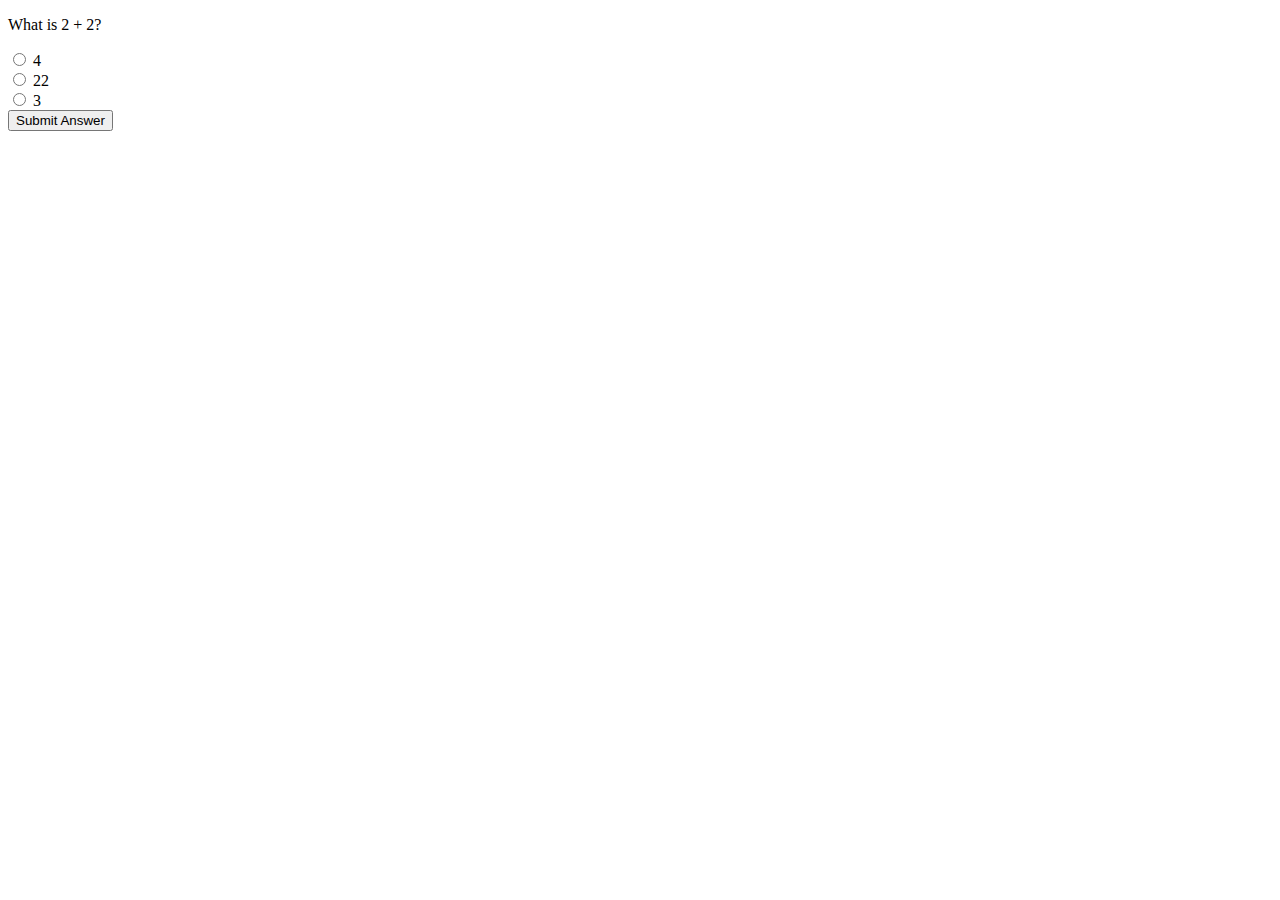
<file: index.html>
<!DOCTYPE html>
<html lang="en">
<head>
    <meta charset="UTF-8">
    <title>Simple Quiz</title>
</head>
<body>
    <div id="quiz-container">
        <p id="quiz-question">What is 2 + 2?</p>
        <div>
            <input type="radio" id="choice1" name="quiz" value="4">
            <label for="choice1">4</label><br>
            <input type="radio" id="choice2" name="quiz" value="22">
            <label for="choice2">22</label><br>
            <input type="radio" id="choice3" name="quiz" value="3">
            <label for="choice3">3</label>
        </div>
        <button id="submit-answer">Submit Answer</button>
        <p id="feedback"></p>
    </div>
    <script src="quiz.js"></script>
</body>
</html>
</file>
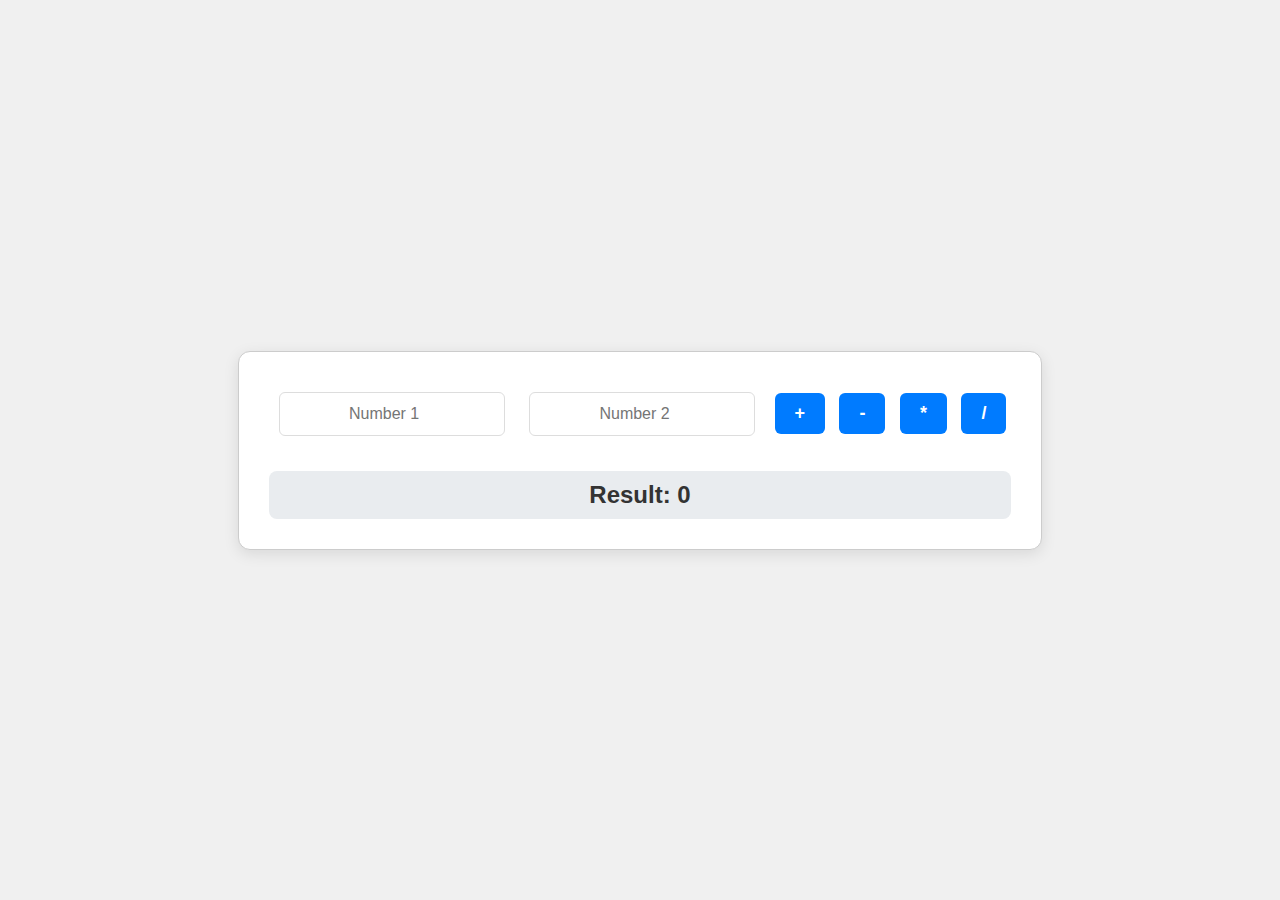
<file: calculator.html>
<!DOCTYPE html>
<html lang="en">
<head>
    <meta charset="UTF-8">
    <meta name="viewport" content="width=device-width, initial-scale=1.0">
    <title>Simple Calculator</title>
    <link rel="stylesheet" href="calculator.css">
</head>
<body>
    <div id="calculator-container">
        <!-- Input fields for the two numbers -->
        <input type="number" id="number1" placeholder="Number 1">
        <input type="number" id="number2" placeholder="Number 2">

        <!-- Buttons for arithmetic operations -->
        <button id="add">+</button>
        <button id="subtract">-</button>
        <button id="multiply">*</button>
        <button id="divide">/</button>

        <!-- Result display area -->
        <div id="result">Result: <span id="calculation-result">0</span></div>
    </div>
    <!-- Script link for functionality -->
    <script src="calculator.js"></script>
</body>
</html>
</file>
<file: calculator.css>
body {
    font-family: 'Arial', sans-serif;
    display: flex;
    justify-content: center;
    align-items: center;
    height: 100vh;
    margin: 0;
    background-color: #f0f0f0;
}

#calculator-container {
    text-align: center;
    padding: 30px;
    border: 1px solid #ccc;
    border-radius: 12px;
    background-color: #fff;
    box-shadow: 0 4px 15px rgba(0, 0, 0, 0.1);
}

input[type="number"] {
    margin: 10px;
    padding: 12px;
    width: 200px;
    font-size: 16px;
    border: 1px solid #ddd;
    border-radius: 6px;
    text-align: center;
    transition: border-color 0.3s;
}

input[type="number"]:focus {
    border-color: #007bff;
    outline: none;
}

button {
    padding: 10px 20px;
    margin: 5px;
    font-size: 18px;
    font-weight: bold;
    cursor: pointer;
    background-color: #007bff;
    color: white;
    border: none;
    border-radius: 6px;
    transition: background-color 0.3s, transform 0.1s;
}

button:hover {
    background-color: #0056b3;
}

button:active {
    transform: scale(0.98);
}

#result {
    margin-top: 25px;
    padding: 10px;
    font-size: 24px;
    font-weight: bold;
    color: #333;
    background-color: #e9ecef;
    border-radius: 8px;
}
</file>
